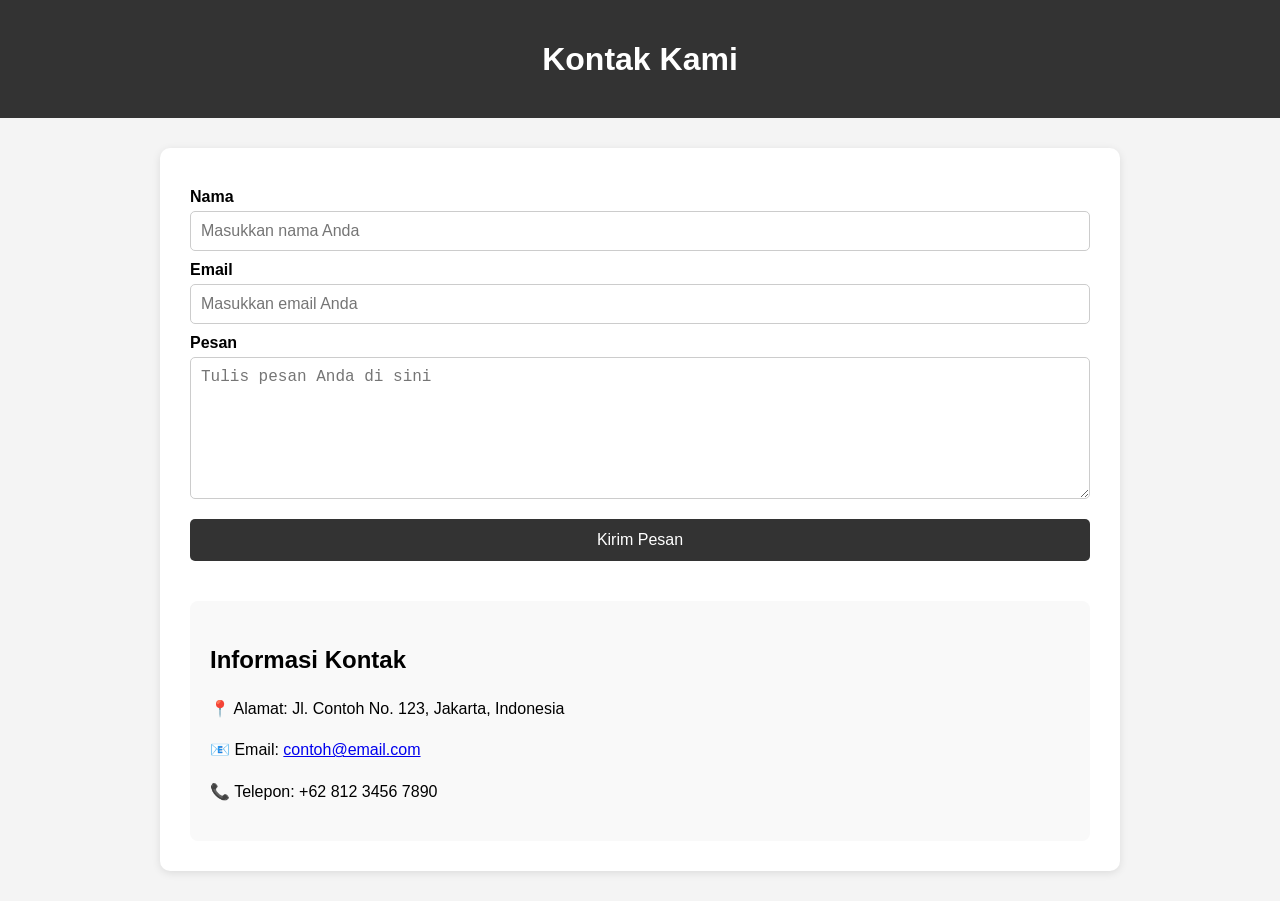
<file: contact.html>
<!DOCTYPE html>
<html lang="id">
<head>
  <meta charset="UTF-8">
  <meta name="viewport" content="width=device-width, initial-scale=1.0">
  <title>Kontak Kami</title>
  <style>
    body {
      font-family: Arial, sans-serif;
      margin: 0;
      padding: 0;
      background-color: #f4f4f4;
    }
    header {
      background: #333;
      color: #fff;
      padding: 20px;
      text-align: center;
    }
    main {
      max-width: 900px;
      margin: 30px auto;
      background: #fff;
      padding: 30px;
      border-radius: 10px;
      box-shadow: 0 2px 8px rgba(0,0,0,0.1);
    }
    h1 {
      text-align: center;
      margin-bottom: 20px;
    }
    form {
      display: flex;
      flex-direction: column;
    }
    label {
      margin: 10px 0 5px;
      font-weight: bold;
    }
    input, textarea {
      padding: 10px;
      border: 1px solid #ccc;
      border-radius: 5px;
      font-size: 16px;
    }
    textarea {
      min-height: 120px;
      resize: vertical;
    }
    button {
      margin-top: 20px;
      padding: 12px;
      background: #333;
      color: #fff;
      border: none;
      border-radius: 5px;
      font-size: 16px;
      cursor: pointer;
    }
    button:hover {
      background: #555;
    }
    .info {
      margin-top: 40px;
      padding: 20px;
      background: #f9f9f9;
      border-radius: 8px;
      line-height: 1.6;
    }
    .info h2 {
      margin-bottom: 10px;
    }
  </style>
</head>
<body>
  <header>
    <h1>Kontak Kami</h1>
  </header>
  <main>
    <form>
      <label for="nama">Nama</label>
      <input type="text" id="nama" name="nama" placeholder="Masukkan nama Anda" required>

      <label for="email">Email</label>
      <input type="email" id="email" name="email" placeholder="Masukkan email Anda" required>

      <label for="pesan">Pesan</label>
      <textarea id="pesan" name="pesan" placeholder="Tulis pesan Anda di sini" required></textarea>

      <button type="submit">Kirim Pesan</button>
    </form>

    <div class="info">
      <h2>Informasi Kontak</h2>
      <p>📍 Alamat: Jl. Contoh No. 123, Jakarta, Indonesia</p>
      <p>📧 Email: <a href="mailto:contoh@email.com">contoh@email.com</a></p>
      <p>📞 Telepon: +62 812 3456 7890</p>
    </div>
  </main>
</body>
</html>
</file>
